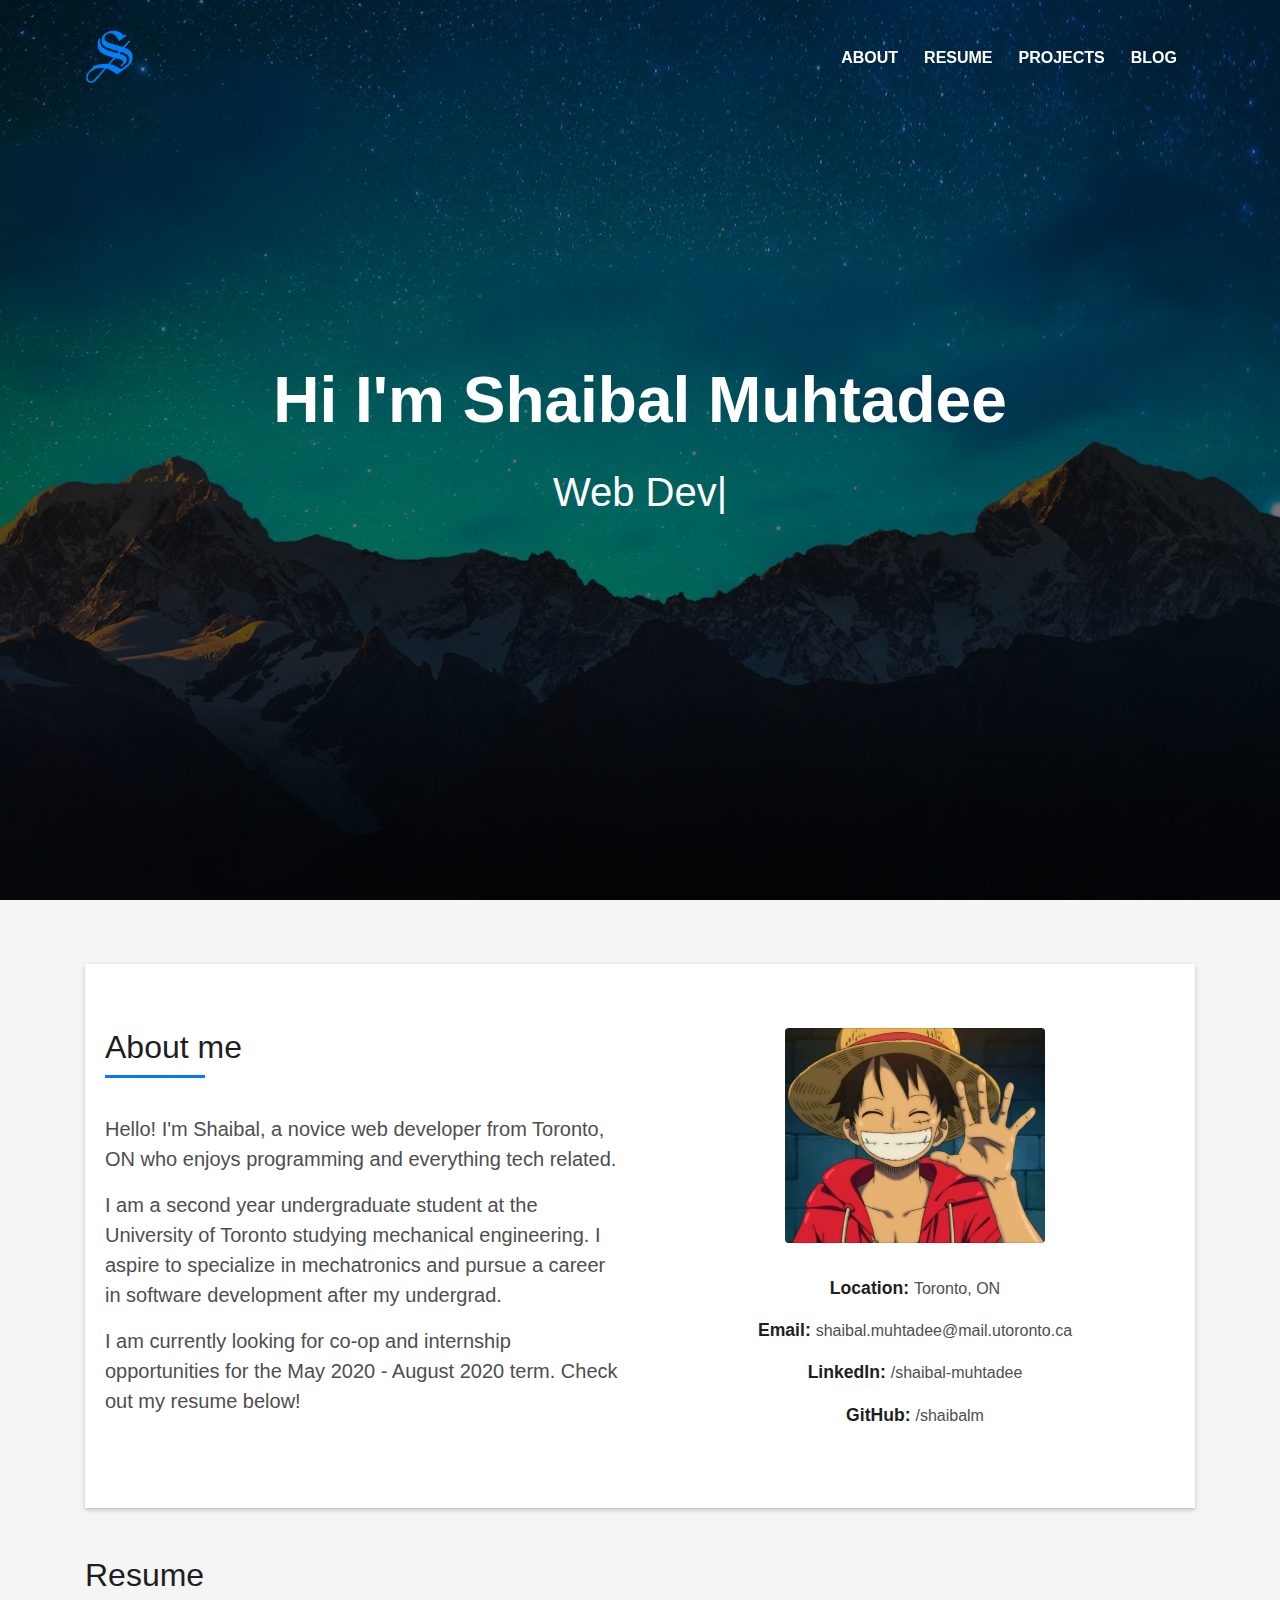
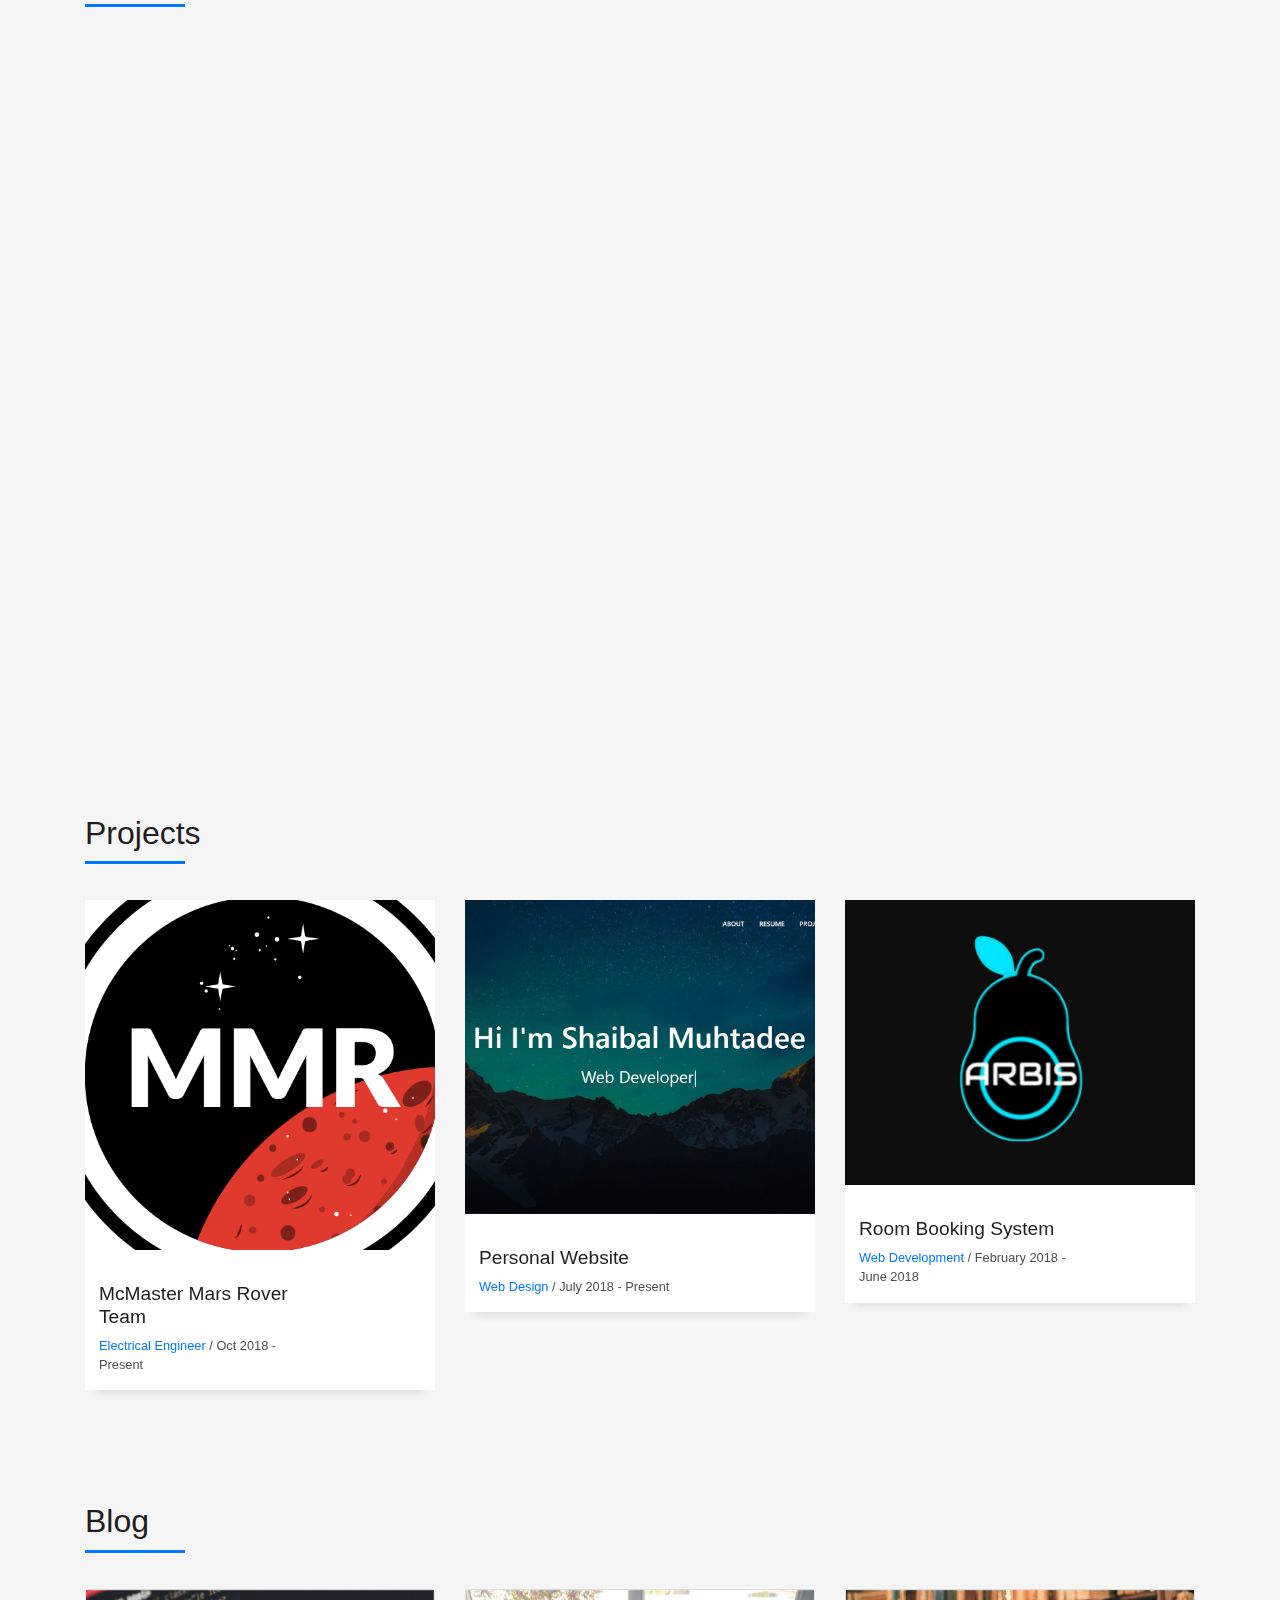
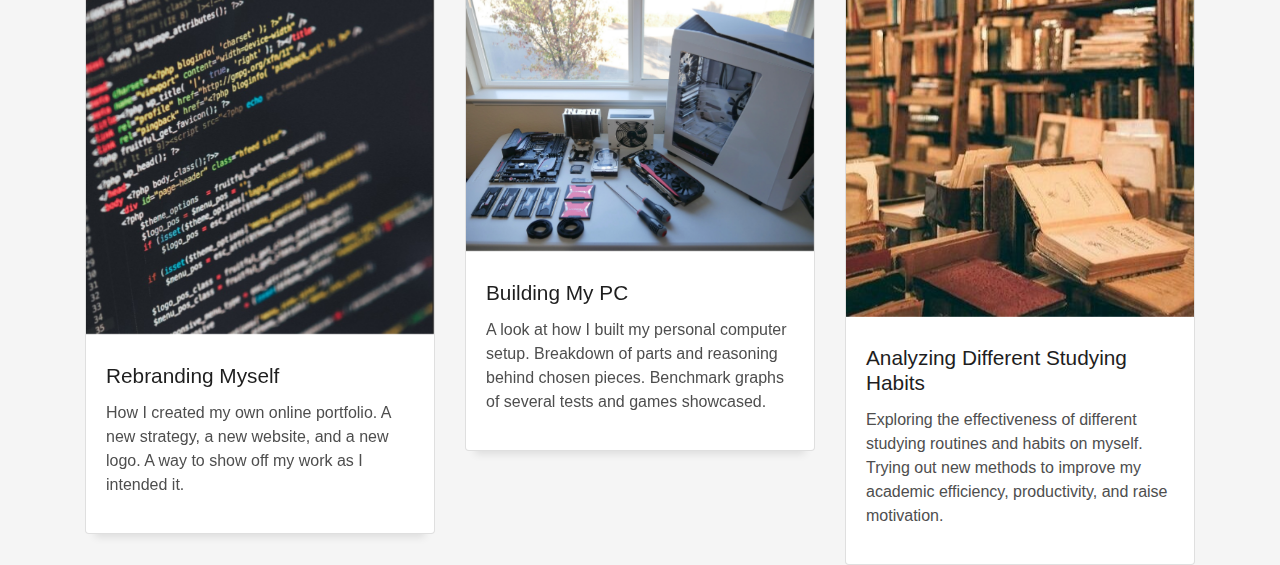
<file: index.html>
<!DOCTYPE html> 
<html lang="en">

<head>

  <meta charset="UTF-8">
  <title>Shaibal Muhtadee</title>
  <meta content="width=device-width, initial-scale=1.0" name="viewport">

  <!-- Favicons -->
  <link rel="icon" type="image/png" href="images/favicon32.png" sizes="32x32"/>
  <link rel="icon" type="image/png" href="images/favicon16.png" sizes="16x16"/> 

  <!-- Bootstrap CSS -->
  <link href="css/bootstrap.min.css" rel="stylesheet">

  <!-- Main Stylesheet -->
  <link href="css/style.css" rel="stylesheet">

</head>

<body id="page-top">

  <!-- Nav Bar -->
  <nav class="navbar navbar-b navbar-trans navbar-expand-md fixed-top" id="mainNav">
    <div class="container">

      <a class="navbar-brand js-scroll" href="#page-top"><img src="images/logo.png" alt="logo" width="50vw" height="55vh"></a>

      <button class="navbar-toggler collapsed" type="button" data-toggle="collapse" data-target="#navbarDefault"
        aria-controls="navbarDefault" aria-expanded="false" aria-label="Toggle navigation">
        <span></span>
        <span></span>
        <span></span>
      </button>

      <div class="navbar-collapse collapse justify-content-end" id="navbarDefault">
        <ul class="navbar-nav">

          <li class="nav-item">
            <a class="nav-link js-scroll" href="#about">About</a>
          </li>
          <li class="nav-item">
            <a class="nav-link js-scroll" href="#resume">Resume</a>
          </li>
          <li class="nav-item">
            <a class="nav-link js-scroll" href="#projects">Projects</a>
          </li>
          <li class="nav-item">
            <a class="nav-link js-scroll" href="#blog">Blog</a>
          </li>

        </ul>
      </div>

    </div>
  </nav>
  <!-- Nav Bar End -->

  <!-- Intro Page -->
  <div id="home" class="intro route bg-image" style="background-image: url(images/intro-bg.jpg)">
    <div class="overlay-intro"></div>
    <div class="intro-content display-table">
      <div class="table-cell">
        <div class="container">
          
          <h1 class="intro-title mb-4">Hi I'm Shaibal Muhtadee</h1>
          <p class="intro-subtitle"><span class="text-slider-items">Web Developer,Undergrad Student,Tech Aficionado,PC Enthusiast,Likes Corny Jokes</span><strong class="text-slider"></strong></p>

        </div>
      </div>
    </div>
  </div>
  <!-- Intro Page End -->

  <!-- About Page -->
  <section id="about" class="about-mf section-padding route">
    <div class="container">
      <div class="row">
        <div class="col-sm-12">
          <div class="box-shadow-full">

            <div class="row">

              <div class="col-md-6">
                <div class="about-me pt-4 pt-md-0">

                  <div class="section-title-box">
                    <h5 class="section-title">About me</h5>
                  </div>

                  <p class="lead">
                    Hello! I'm Shaibal, a novice web developer from Toronto, ON who enjoys programming and everything tech related. 
                  </p>
                  <p class="lead">
                    I am a second year undergraduate student at the <a href="https://www.utoronto.ca/" target="_blank">University of Toronto</a> studying mechanical engineering. I aspire to specialize in mechatronics and pursue a career in software development after my undergrad. </p>
                  <p class="lead">
                    I am currently looking for co-op and internship opportunities for the May 2020 - August 2020 term. Check out my resume below!
                  </p>

                </div>
              </div>

              <div class="col-md-6">
                <div class="row">

                  <div class="col-sm-12 col-md-12">
                    <div class="about-img">
                      <img src="images/avatar.png" class="img-fluid rounded b-shadow-a mx-auto d-block" width="50%" alt="Portrait">
                    </div>
                  </div>

                  <div class="col-sm-12 col-md-12">
                    <div class="about-info text-center">
                      <p><span class="about-title">Location: </span> <span>Toronto, ON</span></p>
                      <p><span class="about-title">Email: </span> <span>shaibal.muhtadee@mail.utoronto.ca</span></p>
                      <p><span class="about-title">LinkedIn: </span> <span><a href="https://www.linkedin.com/in/shaibal-muhtadee" target="_blank">/shaibal-muhtadee</a></span></p>
                      <p><span class="about-title">GitHub: </span> <span><a href="https://github.com/shaibalm" target="_blank">/shaibalm</a></p>
                    </div>
                  </div>

                </div>
              </div>

            </div>

          </div>
        </div>
      </div>
    </div>
  </section>
  <!-- About Page End -->

  <!-- Resume Page -->
  <section id="resume" class="route">
    <div class="container">

      <div class="row">
        <div class="col-sm-12">
          <div class="section-title-box">
            <h5 class="section-title">Resume</h5>
          </div>
        </div>
      </div>

      <div class="row">
        <div class="col-sm-12">
          <iframe src="resume.pdf" 
          style="width:100%; height:700px;" frameborder="0"></iframe>
        </div>
      </div>

    </div>
  </section>
  <!-- Resume Page End -->

  <!-- Projects Page -->
  <section id="projects" class="portfolio-mf section-padding route">
    <div class="container">

      <div class="row">
        <div class="col-sm-12">
          <div class="section-title-box">
            <h5 class="section-title">Projects</h5>
          </div>
        </div>
      </div>

      <div class="row">
        <!-- Mars Rover Project -->
        <div class="col-md-4">
          <div class="project-box">

            <div class="project-img">
              <img src="images/project1.png" alt="" class="img-fluid">
            </div>

            <div class="project-content">
              <div class="row">
                <div class="col-sm-8">
                  <h2 class="description-title">McMaster Mars Rover Team</h2>
                  <div class="description">
                    <span class="description-text">Electrical Engineer</span> / <span class="w-date">Oct 2018 - Present</span>
                  </div>
                </div>
              </div>
            </div>

          </div>
        </div>
        <!-- Personal Website Project -->
        <div class="col-md-4">
          <div class="project-box">

            <div class="project-img">
              <img src="images/project2.jpg" alt="" class="img-fluid">
            </div>

            <div class="project-content">
              <div class="row">
                <div class="col-sm-8">
                  <h2 class="description-title">Personal Website</h2>
                  <div class="description">
                    <span class="description-text">Web Design</span> / <span class="w-date">July 2018 - Present</span>
                  </div>
                </div>
              </div>
            </div>

          </div>
        </div>
        <!-- Arduino Thermometer Project -->
        <div class="col-md-4">
          <div class="project-box">

            <div class="project-img">
              <img src="images/project3.jpg" alt="" class="img-fluid">
            </div>

            <div class="project-content">
              <div class="row">
                <div class="col-sm-8">
                  <h2 class="description-title">Room Booking System</h2>
                  <div class="description">
                    <span class="description-text">Web Development</span> / <span class="w-date">February 2018 - June 2018</span>
                  </div>
                </div>
              </div>
            </div>

          </div>
        </div>  

      </div>
    </div>
  </section>
  <!-- Projects Page End -->

  <!-- Blog Page -->
  <section id="blog" class="blog-mf section-padding route">
    <div class="container">

      <div class="row">
        <div class="col-sm-12">
          <div class="section-title-box">
            <h5 class="section-title">Blog</h5>
          </div>
        </div>
      </div>

      <div class="row">
        <!-- Rebranding Myself Blog -->
        <div class="col-md-4">
          <div class="card blog-box comingsoon">
            <div class="card-img">
              <img src="images/blog1.jpg" alt="blog one" class="img-fluid comingsoonimg">
                <div class="text-center comingsoontext">
                  <h5 class="comingsoonword">Coming Soon</h3>
                </div>
            </div>
            <div class="card-body">
              <h3 class="card-title">Rebranding Myself</h3>
              <p class="card-description">
                How I created my own online portfolio. A new strategy, a new website, and a new logo. A way to show off my work as I intended it. 
              </p>
            </div>
          </div>
        </div>
        <!-- PC Build Blog -->
        <div class="col-md-4">
          <div class="card blog-box comingsoon">
            <div class="card-img">
              <img src="images/blog2.jpg" alt="blog one" class="img-fluid comingsoonimg">
                <div class="text-center comingsoontext">
                  <h5 class="comingsoonword">Work In Progress</h3>
                </div>
            </div>
            <div class="card-body">
              <h3 class="card-title">Building My PC</h3>
              <p class="card-description">
                A look at how I built my personal computer setup. Breakdown of parts and reasoning behind chosen pieces. Benchmark graphs of several tests and games showcased.
              </p>
            </div>
          </div>
        </div>
        <!-- Study Habits Blog -->
        <div class="col-md-4">
          <div class="card blog-box comingsoon">
            <div class="card-img">
              <img src="images/blog3.jpg" alt="blog one" class="img-fluid comingsoonimg">
                <div class="text-center comingsoontext">
                  <h5 class="comingsoonword">Work In Progress</h3>
                </div>
            </div>
            <div class="card-body">
              <h3 class="card-title">Analyzing Different Studying Habits</h3>
              <p class="card-description">
                Exploring the effectiveness of different studying routines and habits on myself. Trying out new methods to improve my academic efficiency, productivity, and raise motivation.
              </p>
            </div>
          </div>
        </div>

      </div>

    </div>
  </section>
  <!-- Blog Page End -->

  <!-- Back To Top Button -->
  <a href="#page-top" class="back-to-top"><i class="fa fa-chevron-up"></i></a>
  <div id="preloader"></div>

  <!-- JavaScripts -->
  <script src="js/jquery.min.js"></script>
  <script src="js/bootstrap.min.js"></script>
  <script src="js/easing.min.js"></script>
  <script src="js/jquery.counterup.min.js"></script>
  <script src="js/typed.min.js"></script>
  <script src="js/main.js"></script>

</body>
</html>
</file>
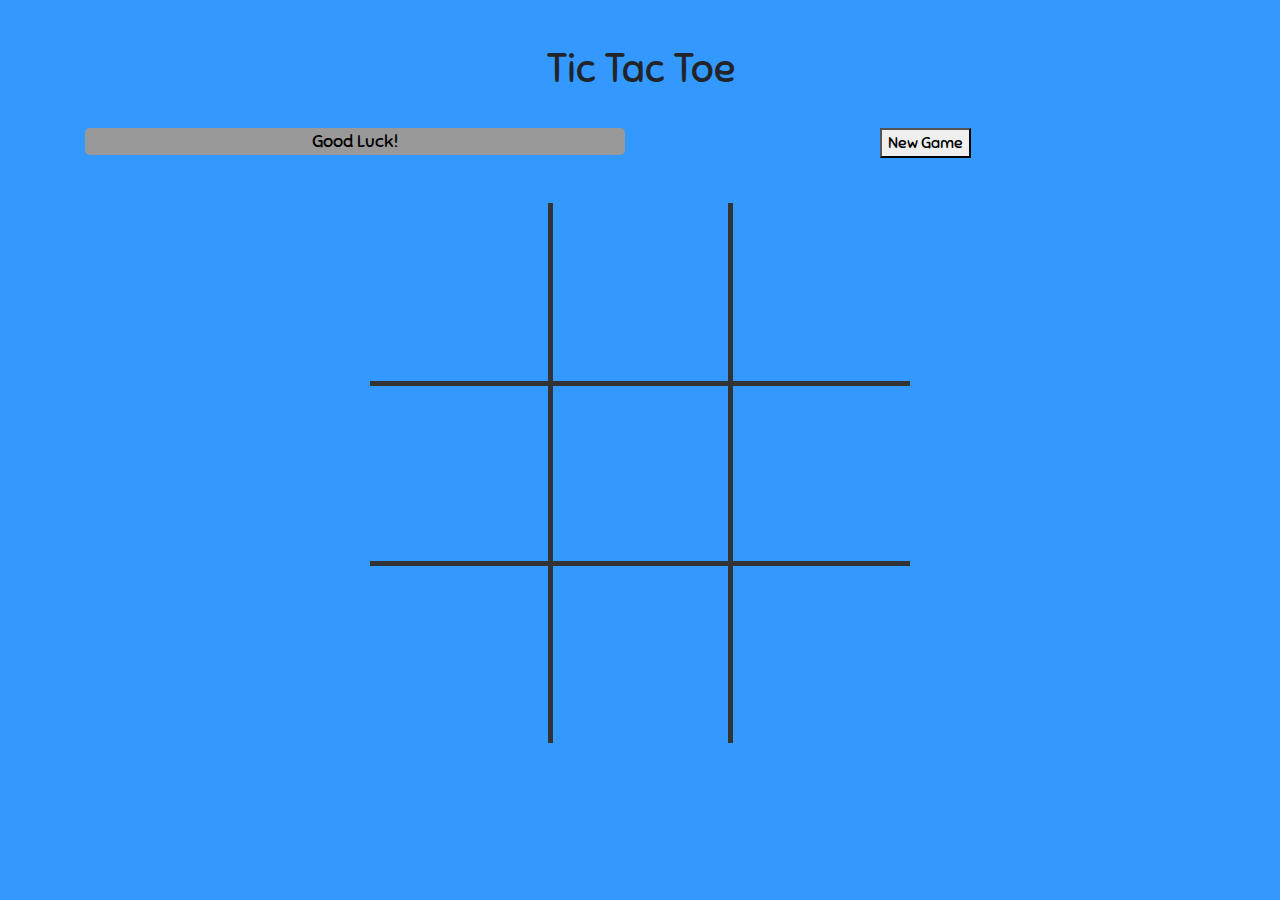
<file: tictactoe.html>
<!DOCTYPE html>

<html>
	<head>
		<meta charset="UTF-8">
		<title>Tic Tac Toe</title>

		<!-- Favicons -->
		<link rel="icon" type="image/png" href="images/favicon32.png" sizes="32x32"/>
		<link rel="icon" type="image/png" href="images/favicon16.png" sizes="16x16"/> 	

		<!-- Stylesheets -->
		<link rel="stylesheet" href="css/bootstrap.min.css">
		<link rel="stylesheet" href="css/tttstyle.css">
	</head>

	<body style="background-color: #3399ff;">
		<!-- Title -->
		<div class="container text-center" style="margin-top: 5vh;">
			<div class="row">
				<div class="col-12">
					<h1>Tic Tac Toe</h1>
				</div>
			</div>
		</div>

		<!-- Buttons -->
		<div class="container text-center" style="margin-top:3vh; margin-bottom: 5vh;">
			<div class="row">
				<div class="col-6">				
					<div class="endgame">
						<div class="text">Good Luck!</div>
					</div>					
				</div>				
				<div class="col-6">
					<button onClick="startGame()">New Game</button>
				</div>
			</div>
		</div>	

		<div class="container">
			<div class="row justify-content-center align-items-center">				
				<div class="col-12">
					<table>
						<tr>
							<td class="cell" id="0"></td>
							<td class="cell" id="1"></td>
							<td class="cell" id="2"></td>
						</tr>
						<tr>
							<td class="cell" id="3"></td>
							<td class="cell" id="4"></td>
							<td class="cell" id="5"></td>
						</tr>
						<tr>
							<td class="cell" id="6"></td>
							<td class="cell" id="7"></td>
							<td class="cell" id="8"></td>
						</tr>
					</table>
				</div>
			</div>
		</div>		

		<script src="js/tttscript.js"></script>
	</body>
</html>
</file>
<file: css/tttstyle.css>
@import url("https://fonts.googleapis.com/css?family=Sniglet");

* {
  font-family: 'Sniglet', cursive;
}

td {
  border:  5px solid #333;
  height:  20vh;
  width:  20vh;
  text-align:  center;
  vertical-align:  middle;
  font-size: 12vh;
  cursor: pointer;
}

table {
  border-collapse: collapse;
  margin: auto; // center table
}

table tr:first-child td {
  border-top: 0;
}

table tr:last-child td {
  border-bottom: 0;
}

table tr td:first-child {
  border-left: 0;
}

table tr td:last-child {
  border-right: 0;
}

.endgame {
  background-color: #999;
  text-align: center;
  border-radius: 5px;
  color: black;
  font-size: 18px;
}
</file>
<file: css/style.css>
/** Page Up Icon Logo **/
@font-face {
  font-family:'FontAwesome';
  src:url('../fonts/fontawesome-webfont.eot?v=4.7.0');
  src:url('../fonts/fontawesome-webfont.eot?#iefix&v=4.7.0') format('embedded-opentype'),url('../fonts/fontawesome-webfont.woff2?v=4.7.0') format('woff2'),url('../fonts/fontawesome-webfont.woff?v=4.7.0') format('woff'),url('../fonts/fontawesome-webfont.ttf?v=4.7.0') format('truetype'),url('../fonts/fontawesome-webfont.svg?v=4.7.0#fontawesomeregular') format('svg');
  font-weight: normal;
  font-style: normal
}

.fa {
  display: inline-block;
  font: normal normal normal 14px/1 FontAwesome;
  font-size: inherit;
  text-rendering: auto;
  -webkit-font-smoothing: antialiased;
  -moz-osx-font-smoothing: grayscale
}

.fa-chevron-up:before {
  content:"\f077"
}

/** Remove All Element Outlines **/
*:focus {
    outline: none;
}

/** Main Colours **/
body {
  background-color: #f5f5f5; /* light grey */
  color: #4e4e4e; /* dark grey */
}

h1,
h2,
h3,
h5 {
  color: #1e1e1e; /* darker grey */
}

/** Link Colours **/
a {
  color: #4e4e4e; /* dark grey */
  transition: all 0.5s ease-in-out;
}

a:hover {
  color: #0078ff; /* sky blue */
  text-decoration: none;
  transition: all 0.5s ease-in-out;
}

/** Project and Blog Box Shadows **/
.project-box,
.blog-box {
  box-shadow: 0 13px 8px -10px rgba(0, 0, 0, 0.1);
}

/** Center intro page background image **/
.bg-image {
  background-repeat: no-repeat;
  background-attachment: fixed;
  background-size: cover;
  background-position: center center;
}

.display-table {
  width: 100%;
  height: 100%;
  display: table;
}

.table-cell {
  display: table-cell;
  vertical-align: middle;
}


/** Section Padding **/
.section-padding {
  padding-top: 4rem;
}

/** About Page Info Titles **/
.about-title {
  font-weight: 600;
  color: #1e1e1e;
  font-size: 1.1rem;
}

/** Section Titles **/
.section-title-box {
  margin-bottom: 3rem;
}

.section-title {
  font-size: 2rem;
  position: relative;
}

.section-title:before {
  content: '';
  position: absolute;
  height: 3px;
  background-color: #0078ff;
  width: 100px;
  bottom: -12px;
}

/** Box Shadow **/
.box-shadow-full {
  padding: 3rem 1.25rem;
  position: relative;
  background-color: #fff;
  margin-bottom: 3rem;
  z-index: 2;
  box-shadow: 0 1px 1px 0 rgba(0, 0, 0, 0.06), 0 2px 5px 0 rgba(0, 0, 0, 0.2);
}

/* Back to top button */
.back-to-top {
  position: fixed;
  display: none;
  background: #0078ff;
  color: #fff;
  width: 44px;
  height: 44px;
  text-align: center;
  line-height: 1;
  font-size: 16px;
  border-radius: 50%;
  right: 15px;
  bottom: 15px;
  transition: background 0.5s;
  z-index: 11;
}

.back-to-top i {
  padding-top: 12px;
  color: #fff;
}

/* Prelaoder */
#preloader {
  position: fixed;
  top: 0;
  left: 0;
  right: 0;
  bottom: 0;
  z-index: 9999;
  overflow: hidden;
  background: #fff;
}

/** Nav Bar **/
.navbar-b {
  transition: all .5s ease-in-out;
  background-color: transparent;
  padding-top: 1.563rem;
  padding-bottom: 1.563rem;
}

.navbar-b.navbar-reduce {
  box-shadow: 0px 6px 9px 0px rgba(0, 0, 0, 0.06);
}

.navbar-b.navbar-trans .nav-item,
.navbar-b.navbar-reduce .nav-item {
  position: relative;
  padding-right: 10px;
  padding-left: 0;
}

.navbar-b.navbar-trans .nav-link,
.navbar-b.navbar-reduce .nav-link {
  color: #fff;
  text-transform: uppercase;
  font-weight: 600;
}

.navbar-b.navbar-trans .nav-link:before,
.navbar-b.navbar-reduce .nav-link:before {
  content: '';
  position: absolute;
  margin-left: 0px;
  width: 0%;
  bottom: 0;
  left: 0;
  height: 2px;
  transition: all 500ms ease;
}

.navbar-b.navbar-trans .nav-link:hover,
.navbar-b.navbar-reduce .nav-link:hover {
  color: #1B1B1B;
}

.navbar-b.navbar-trans .nav-link:hover:before,
.navbar-b.navbar-reduce .nav-link:hover:before {
  width: 35px;
}

.navbar-b.navbar-trans .show > .nav-link:before,
.navbar-b.navbar-trans .active > .nav-link:before,
.navbar-b.navbar-trans .nav-link.show:before,
.navbar-b.navbar-trans .nav-link.active:before,
.navbar-b.navbar-reduce .show > .nav-link:before,
.navbar-b.navbar-reduce .active > .nav-link:before,
.navbar-b.navbar-reduce .nav-link.show:before,
.navbar-b.navbar-reduce .nav-link.active:before {
  width: 35px;
}

.navbar-b.navbar-trans .nav-link:before {
  background-color: #fff;
}

.navbar-b.navbar-trans .nav-link:hover {
  color: #fff;
}

.navbar-b.navbar-trans .show > .nav-link,
.navbar-b.navbar-trans .active > .nav-link,
.navbar-b.navbar-trans .nav-link.show,
.navbar-b.navbar-trans .nav-link.active {
  color: #fff;
}

.navbar-b.navbar-reduce {
  transition: all .5s ease-in-out;
  background-color: #fff;
  padding-top: 15px;
  padding-bottom: 15px;
}

.navbar-b.navbar-reduce .nav-link {
  color: #0078ff;
}

.navbar-b.navbar-reduce .nav-link:before {
  background-color: #0078ff;
}

.navbar-b.navbar-reduce .nav-link:hover {
  color: #0078ff;
}

.navbar-b.navbar-reduce .show > .nav-link,
.navbar-b.navbar-reduce .active > .nav-link,
.navbar-b.navbar-reduce .nav-link.show,
.navbar-b.navbar-reduce .nav-link.active {
  color: #0078ff;
}

.navbar-b.navbar-reduce .navbar-brand {
  color: #0078ff;
}

.navbar-b.navbar-reduce .navbar-toggler span {
  background-color: #1B1B1B;
}

.navbar-b .navbar-brand {
  color: #fff;
  font-size: 1.6rem;
  font-weight: 600;
}

.navbar-b .navbar-nav .dropdown-item.show .dropdown-menu,
.navbar-b .dropdown.show .dropdown-menu,
.navbar-b .dropdown-btn.show .dropdown-menu {
  -webkit-transform: translate3d(0px, 0px, 0px);
  transform: translate3d(0px, 0px, 0px);
  visibility: visible !important;
}

.navbar-b .dropdown-menu {
  margin: 1.12rem 0 0;
  border-radius: 0;
}

.navbar-b .dropdown-menu .dropdown-item {
  padding: .7rem 1.7rem;
  transition: all 500ms ease;
}

.navbar-b .dropdown-menu .dropdown-item:hover {
  background-color: #0078ff;
  color: #fff;
  transition: all 500ms ease;
}

.navbar-b .dropdown-menu .dropdown-item.active {
  background-color: #0078ff;
}

/** Hamburger Navbar **/
.navbar-toggler {
  position: relative;
}

.navbar-toggler:focus,
.navbar-toggler:active {
  outline: 0;
}

.navbar-toggler span {
  display: block;
  background-color: #fff;
  height: 3px;
  width: 25px;
  margin-top: 4px;
  margin-bottom: 4px;
  -webkit-transform: rotate(0deg);
  transform: rotate(0deg);
  left: 0;
  opacity: 1;
}

.navbar-toggler span:nth-child(1),
.navbar-toggler span:nth-child(3) {
  transition: -webkit-transform .35s ease-in-out;
  transition: transform .35s ease-in-out;
  transition: transform .35s ease-in-out, -webkit-transform .35s ease-in-out;
}

.navbar-toggler:not(.collapsed) span:nth-child(1) {
  position: absolute;
  left: 12px;
  top: 10px;
  -webkit-transform: rotate(135deg);
  transform: rotate(135deg);
  opacity: 0.9;
  background-color: #0078ff;
}

.navbar-toggler:not(.collapsed) span:nth-child(2) {
  height: 12px;
  visibility: hidden;
  background-color: #0078ff;
}

.navbar-toggler:not(.collapsed) span:nth-child(3) {
  position: absolute;
  left: 12px;
  top: 10px;
  -webkit-transform: rotate(-135deg);
  transform: rotate(-135deg);
  opacity: 0.9;
  background-color: #0078ff;

}

/** Intro Page **/
.intro {
  height: 100vh;
  position: relative;
  color: #fff;
}

.intro .intro-content {
  text-align: center;
  position: absolute;
}

.intro .overlay-intro {
  background-color: rgba(0, 0, 0, 0.6);
  position: absolute;
  top: 0;
  left: 0px;
  padding: 0;
  height: 100%;
  width: 100%;
  opacity: .9;
}

.intro .intro-title {
  color: #fff;
  font-weight: 550;
  font-size: 4rem;
}

.intro .intro-subtitle {
  font-size: 2.5rem;
  font-weight: 300;
}

.intro .text-slider-items {
  display: none;
}

.intro-single {
  height: 350px;
}

.intro-single .intro-content {
  margin-top: 30px;
}

.intro-single .intro-title {
  text-transform: uppercase;
  font-size: 3rem;
}

/** About Page **/
.about-mf .box-shadow-full {
  padding-top: 4rem;
  padding-bottom: 4rem;
}

.about-mf .about-img {
  margin-bottom: 2rem;
}

.about-mf .about-img img {
  margin-left: 10px;
}

/** Project Page **/
.project-box {
  margin-bottom: 3rem;
  -webkit-backface-visibility: hidden;
  backface-visibility: hidden;
  background-color: #fff;
}

.project-box:hover img {
  -webkit-transform: scale(1.3);
  transform: scale(1.3);
}

.project-img {
  display: block;
  overflow: hidden;
}

.project-img img {
  transition: all 1s;
}

.project-content {
  padding: 2rem 3% 1rem 4%;
}

.project-content .description {
  color: #4e4e4e;
  font-size: .8rem;
}

.project-content .description .description-text {
  color: #0078ff;
}

.project-content .w-like {
  font-size: 2.5rem;
  color: #0078ff;
  float: right;
}

.description-title {
  font-size: 1.2rem;
}

/** Blog Page **/
.blog-box .card-body {
  position: relative;
}

.blog-box .card-category-box {
  position: absolute;
  text-align: center;
  top: -16px;
  left: 15px;
  right: 15px;
  line-height: 25px;
  overflow: hidden;
}

.blog-box .card-category {
  display: inline-block;
  color: #fff;
  padding: 0 15px 5px;
  overflow: hidden;
  background-color: #0078ff;
  border-radius: 4px;
}

.blog-box .card-category {
  color: #fff;
  display: inline-block;
  text-transform: uppercase;
  font-size: .7rem;
  letter-spacing: .1px;
  margin-bottom: 0;
}

.blog-box .card-title {
  font-size: 1.3rem;
  margin-top: .6rem;
}

.blog-box .card-description {
  color: #4e4e4e;
}

.blog-box {
  display: inline-block;
}

.blog-box {
  color: #4e4e4e;
  display: inline-block;
  float: right;
}

/** Coming Soon Hover Text **/
.comingsoonimg {
  opacity: 1;
  display: block;
  width: 100%;
  height: auto;
  transition: .5s ease;
  backface-visibility: hidden;
}

.comingsoontext {
  transition: .5s ease;
  opacity: 0;
  position: absolute;
  top: 35%;
  left: 50%;
  transform: translate(-50%, -35%);
  -ms-transform: translate(-50%, -35%);
}

.comingsoon:hover .comingsoonimg {
  opacity: 0.3;
}

.comingsoon:hover .comingsoontext {
  opacity: 1;
}

.comingsoonword {
  color: #0078ff;
  font-size: 2em;
  font-weight: 600;
}
</file>
